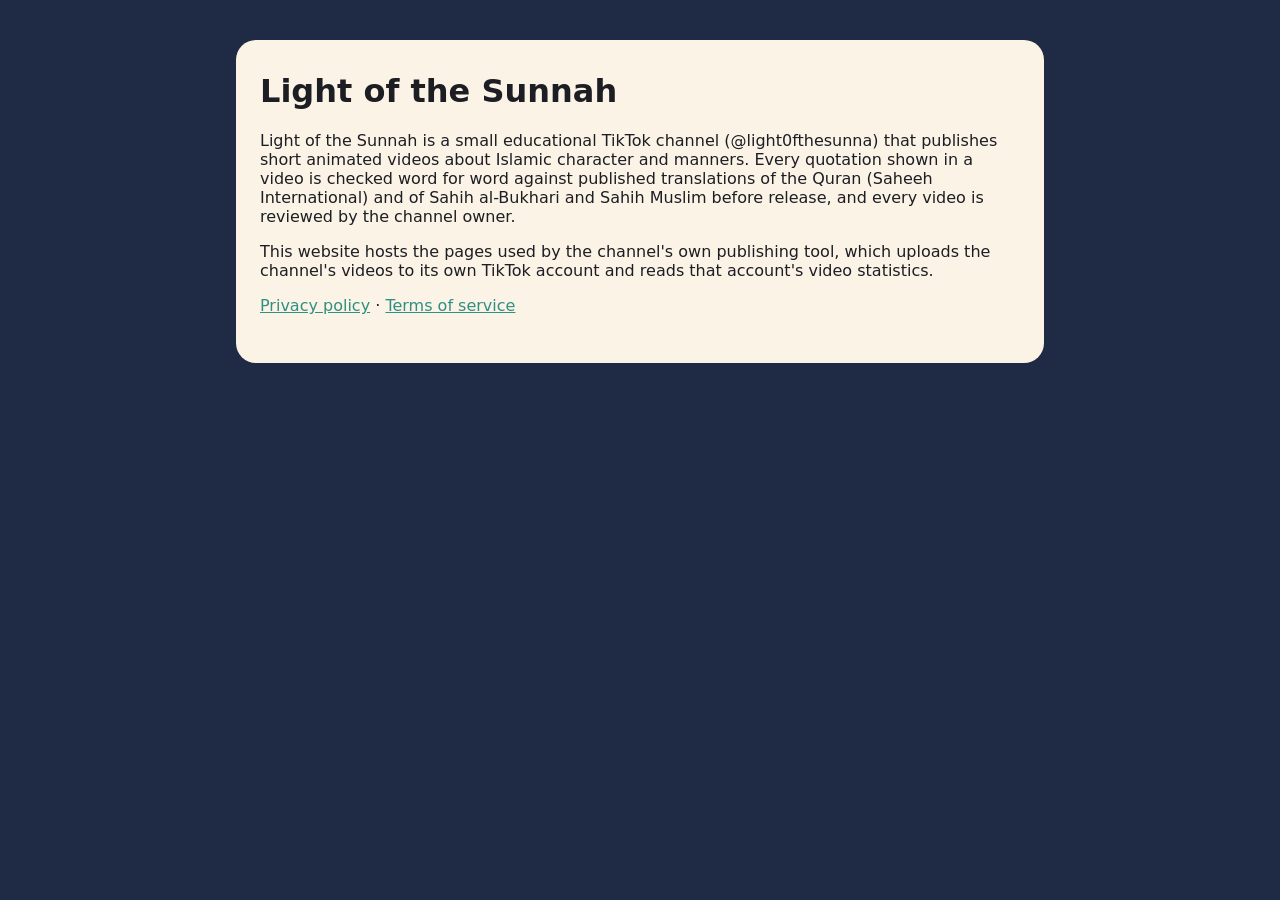
<file: index.html>
<!doctype html><html lang="en"><head><meta charset="utf-8"><meta name="viewport" content="width=device-width,initial-scale=1">
<title>Light of the Sunnah</title><link rel="stylesheet" href="style.css"></head><body><main>
<h1>Light of the Sunnah</h1>
<p>Light of the Sunnah is a small educational TikTok channel (@light0fthesunna) that publishes short animated videos about Islamic character and manners. Every quotation shown in a video is checked word for word against published translations of the Quran (Saheeh International) and of Sahih al-Bukhari and Sahih Muslim before release, and every video is reviewed by the channel owner.</p>
<p>This website hosts the pages used by the channel's own publishing tool, which uploads the channel's videos to its own TikTok account and reads that account's video statistics.</p>
<p><a href="privacy.html">Privacy policy</a> · <a href="terms.html">Terms of service</a></p>
</main></body></html>
</file>
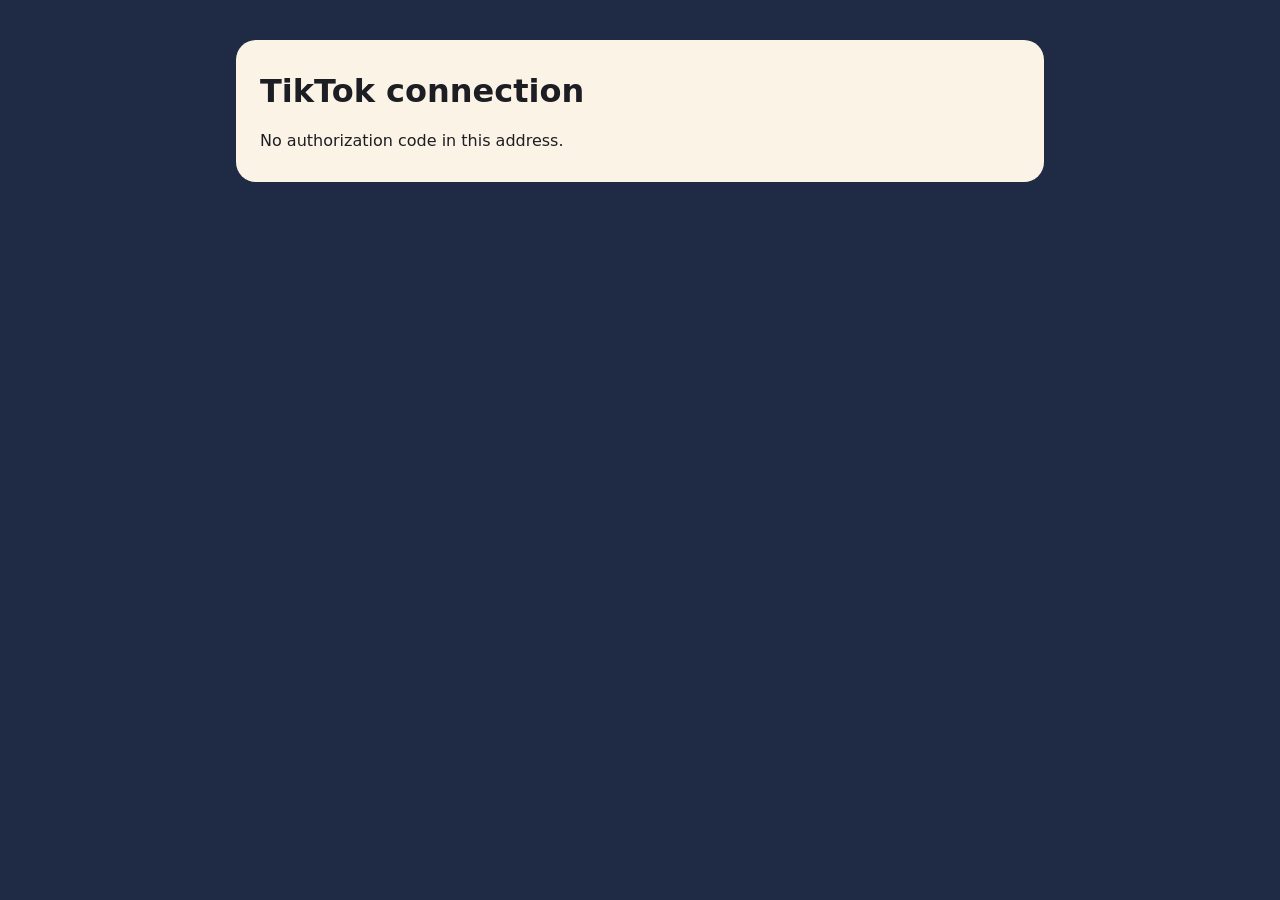
<file: callback.html>
<!doctype html><html lang="en"><head><meta charset="utf-8"><meta name="viewport" content="width=device-width,initial-scale=1">
<title>Connection</title><link rel="stylesheet" href="style.css"></head><body><main>
<h1>TikTok connection</h1>
<div id="out">No authorization code in this address.</div>
<script>
const p = new URLSearchParams(location.search);
const o = document.getElementById('out');
if (p.get('error')) o.textContent = 'TikTok returned an error: ' + p.get('error') + ' ' + (p.get('error_description') || '');
else if (p.get('code')) {
  o.innerHTML = '<p>Copy this single-use code (valid a few minutes):</p><span class="code" id="c"></span><p><button id="b">Copy</button></p>';
  document.getElementById('c').textContent = p.get('code');
  document.getElementById('b').onclick = () => navigator.clipboard && navigator.clipboard.writeText(p.get('code'));
}
</script></main></body></html>
</file>
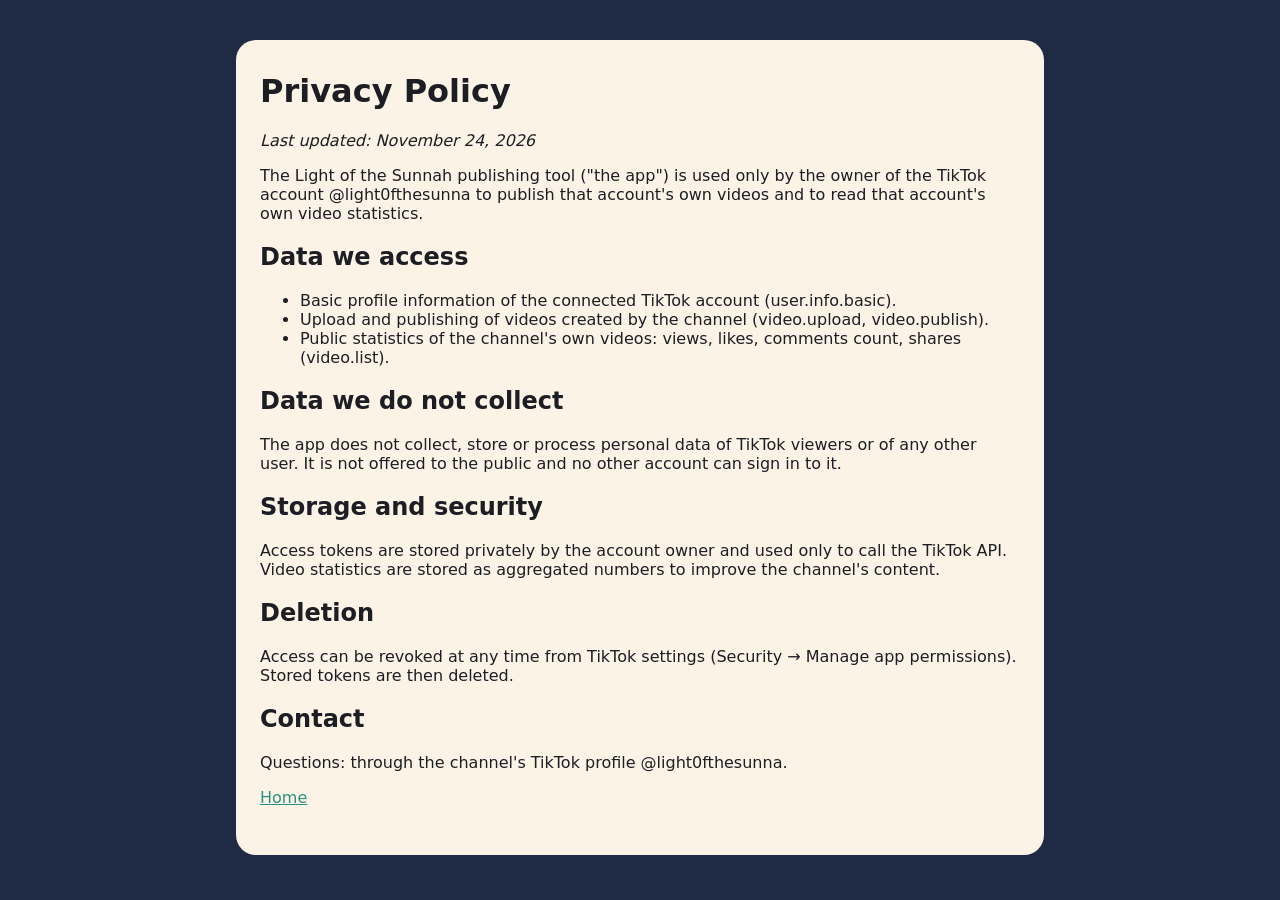
<file: privacy.html>
<!doctype html><html lang="en"><head><meta charset="utf-8"><meta name="viewport" content="width=device-width,initial-scale=1">
<title>Privacy Policy</title><link rel="stylesheet" href="style.css"></head><body><main>
<h1>Privacy Policy</h1><p><em>Last updated: November 24, 2026</em></p>
<p>The Light of the Sunnah publishing tool ("the app") is used only by the owner of the TikTok account @light0fthesunna to publish that account's own videos and to read that account's own video statistics.</p>
<h2>Data we access</h2>
<ul><li>Basic profile information of the connected TikTok account (user.info.basic).</li>
<li>Upload and publishing of videos created by the channel (video.upload, video.publish).</li>
<li>Public statistics of the channel's own videos: views, likes, comments count, shares (video.list).</li></ul>
<h2>Data we do not collect</h2>
<p>The app does not collect, store or process personal data of TikTok viewers or of any other user. It is not offered to the public and no other account can sign in to it.</p>
<h2>Storage and security</h2>
<p>Access tokens are stored privately by the account owner and used only to call the TikTok API. Video statistics are stored as aggregated numbers to improve the channel's content.</p>
<h2>Deletion</h2>
<p>Access can be revoked at any time from TikTok settings (Security → Manage app permissions). Stored tokens are then deleted.</p>
<h2>Contact</h2><p>Questions: through the channel's TikTok profile @light0fthesunna.</p>
<p><a href="index.html">Home</a></p></main></body></html>
</file>
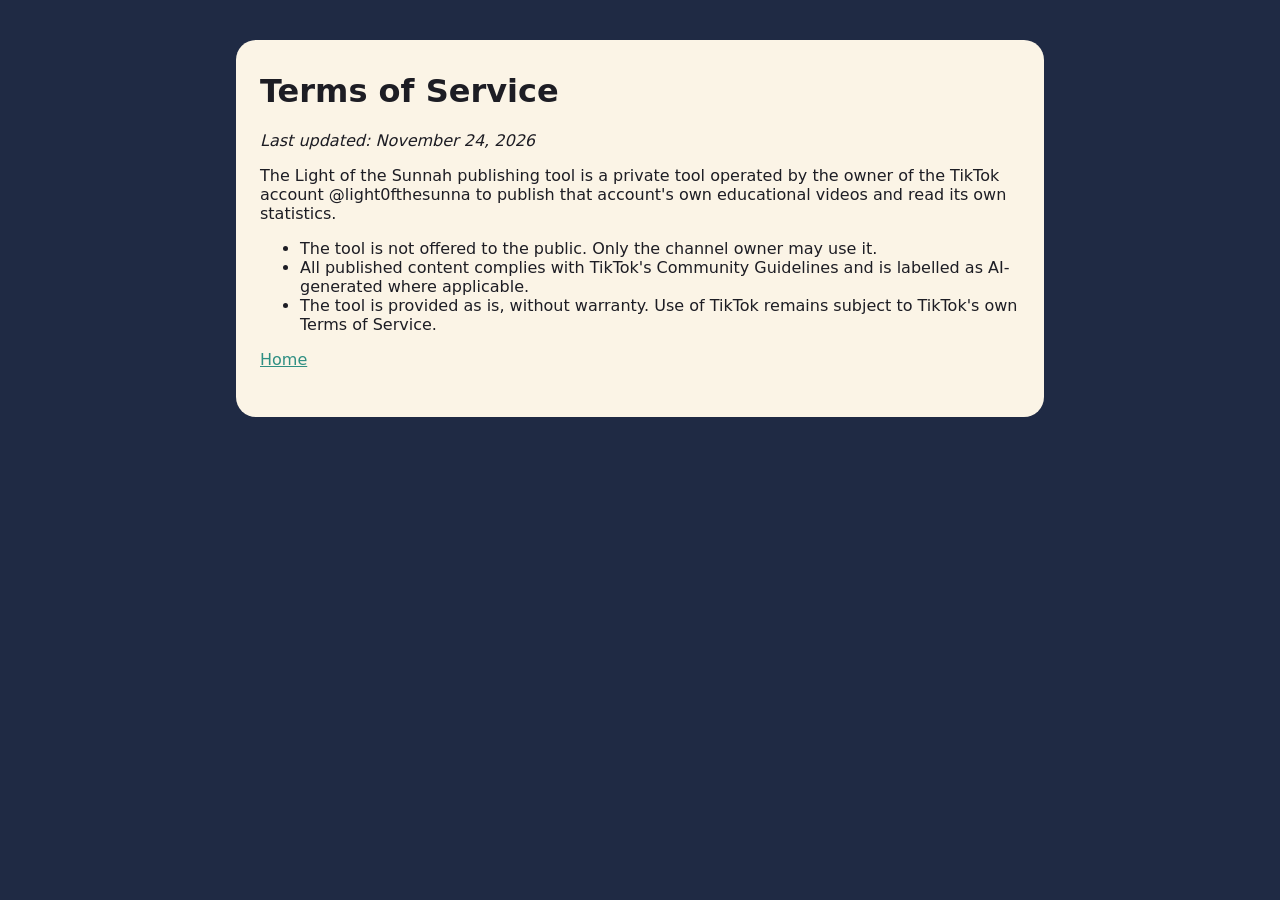
<file: terms.html>
<!doctype html><html lang="en"><head><meta charset="utf-8"><meta name="viewport" content="width=device-width,initial-scale=1">
<title>Terms of Service</title><link rel="stylesheet" href="style.css"></head><body><main>
<h1>Terms of Service</h1><p><em>Last updated: November 24, 2026</em></p>
<p>The Light of the Sunnah publishing tool is a private tool operated by the owner of the TikTok account @light0fthesunna to publish that account's own educational videos and read its own statistics.</p>
<ul><li>The tool is not offered to the public. Only the channel owner may use it.</li>
<li>All published content complies with TikTok's Community Guidelines and is labelled as AI-generated where applicable.</li>
<li>The tool is provided as is, without warranty. Use of TikTok remains subject to TikTok's own Terms of Service.</li></ul>
<p><a href="index.html">Home</a></p></main></body></html>
</file>
<file: style.css>
:root{--bg:#1F2A44;--card:#FBF4E6;--ink:#1D1D24;--gold:#F5C14B}
body{margin:0;background:var(--bg);font-family:system-ui,-apple-system,Segoe UI,Roboto,sans-serif;color:var(--ink)}
main{max-width:760px;margin:40px auto;padding:32px 24px;background:var(--card);border-radius:20px}
h1{margin-top:0}a{color:#2F8F83}code,.code{background:#fff;border:2px solid var(--gold);border-radius:10px;padding:12px;display:block;word-break:break-all;font-size:18px}
@media(max-width:800px){main{margin:16px;padding:20px 16px}}
</file>
